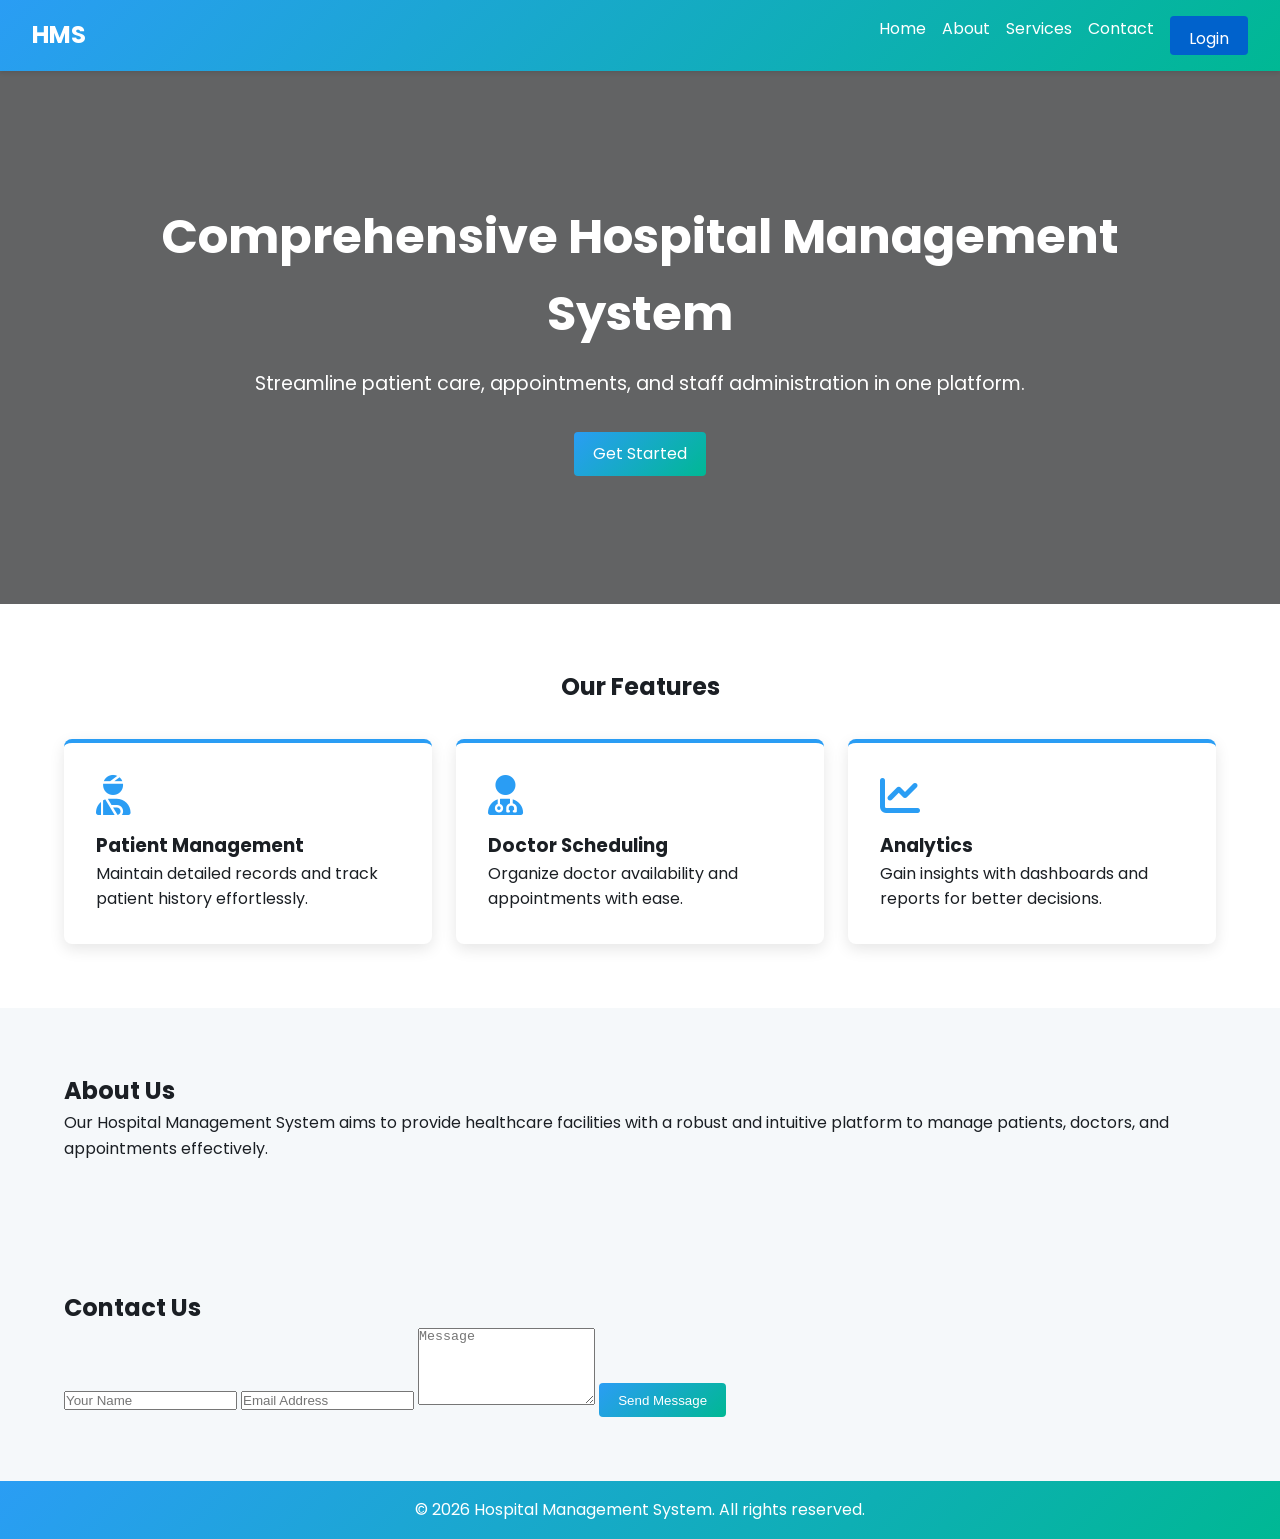
<file: index.html>
<!DOCTYPE html>
<html lang="en">
<head>
    <meta charset="UTF-8">
    <meta http-equiv="X-UA-Compatible" content="IE=edge">
    <meta name="viewport" content="width=device-width, initial-scale=1.0">
    <title>Hospital Management System</title>
    <link rel="preconnect" href="https://fonts.googleapis.com">
    <link rel="preconnect" href="https://fonts.gstatic.com" crossorigin>
    <link href="https://fonts.googleapis.com/css2?family=Poppins:wght@300;400;600&display=swap" rel="stylesheet">
    <link rel="stylesheet" href="https://cdnjs.cloudflare.com/ajax/libs/font-awesome/6.4.0/css/all.min.css">
    <link rel="stylesheet" href="assets/css/styles.css">
</head>
<body>
    <header class="main-header">
        <div class="logo">HMS</div>
        <nav id="nav-menu" class="nav-menu">
            <a href="#home">Home</a>
            <a href="#about">About</a>
            <a href="#services">Services</a>
            <a href="#contact">Contact</a>
            <a href="login.html" class="btn">Login</a>
        </nav>
        <button class="nav-toggle" id="nav-toggle" aria-label="toggle navigation">
            <span class="hamburger"></span>
        </button>
    </header>

    <section id="home" class="hero">
        <div class="container">
            <h1>Comprehensive Hospital Management System</h1>
            <p>Streamline patient care, appointments, and staff administration in one platform.</p>
            <a href="login.html" class="btn btn-primary">Get Started</a>
        </div>
    </section>

    <section id="services" class="services">
        <div class="container">
            <h2>Our Features</h2>
            <div class="service-grid">
                <div class="card reveal">
                    <i class="fa-solid fa-user-injured card-icon"></i>
                    <h3>Patient Management</h3>
                    <p>Maintain detailed records and track patient history effortlessly.</p>
                </div>
                <div class="card reveal">
                    <i class="fa-solid fa-user-doctor card-icon"></i>
                    <h3>Doctor Scheduling</h3>
                    <p>Organize doctor availability and appointments with ease.</p>
                </div>
                <div class="card reveal">
                    <i class="fa-solid fa-chart-line card-icon"></i>
                    <h3>Analytics</h3>
                    <p>Gain insights with dashboards and reports for better decisions.</p>
                </div>
            </div>
        </div>
    </section>

    <section id="about" class="about">
        <div class="container">
            <h2>About Us</h2>
            <p>Our Hospital Management System aims to provide healthcare facilities with a robust and intuitive platform to manage patients, doctors, and appointments effectively.</p>
        </div>
    </section>

    <section id="contact" class="contact">
        <div class="container">
            <h2>Contact Us</h2>
            <form id="contact-form">
                <input type="text" placeholder="Your Name" required>
                <input type="email" placeholder="Email Address" required>
                <textarea placeholder="Message" rows="5" required></textarea>
                <button type="submit" class="btn btn-primary">Send Message</button>
            </form>
        </div>
    </section>

    <footer class="footer">
        <p>&copy; <span id="year"></span> Hospital Management System. All rights reserved.</p>
    </footer>

    <script src="assets/js/main.js"></script>
</body>
</html>
</file>
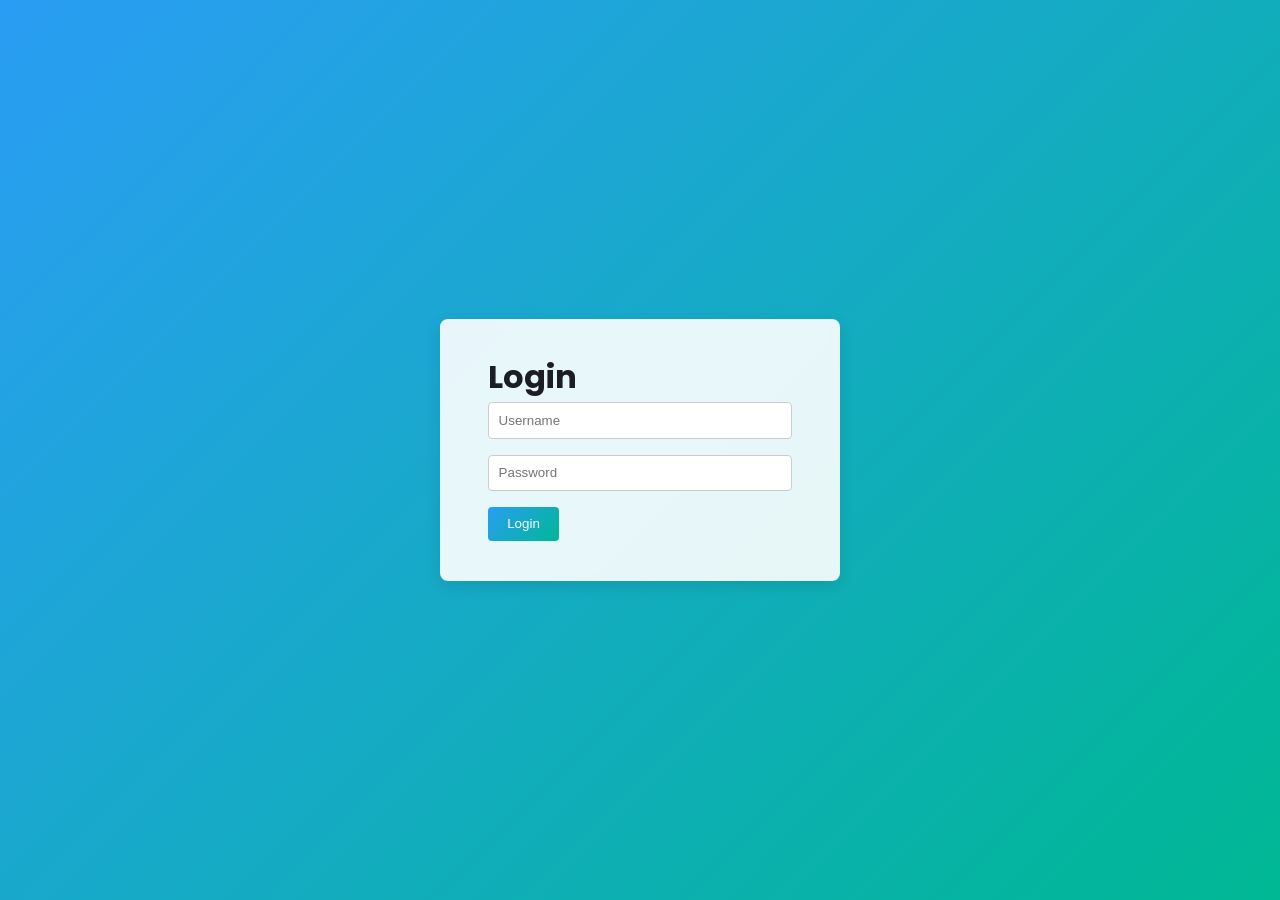
<file: dashboard.html>
<!DOCTYPE html>
<html lang="en">
<head>
    <meta charset="UTF-8">
    <meta name="viewport" content="width=device-width, initial-scale=1.0">
    <title>Dashboard | HMS</title>
    <link rel="preconnect" href="https://fonts.googleapis.com">
    <link rel="preconnect" href="https://fonts.gstatic.com" crossorigin>
    <link href="https://fonts.googleapis.com/css2?family=Poppins:wght@300;400;600&display=swap" rel="stylesheet">
    <link rel="stylesheet" href="https://cdnjs.cloudflare.com/ajax/libs/font-awesome/6.4.0/css/all.min.css">
    <link rel="stylesheet" href="assets/css/styles.css">
</head>
<body>
    <header class="dashboard-header">
        <h1>Hospital Management Dashboard</h1>
        <button id="logout" class="btn">Logout</button>
    </header>
    <main class="dashboard-main">
        <aside class="sidebar">
            <ul>
                <li><a href="#patients" class="active">Patients</a></li>
                <li><a href="#doctors">Doctors</a></li>
                <li><a href="#appointments">Appointments</a></li>
            </ul>
        </aside>
        <section class="content">
            <div id="patients" class="tab active">
                <h2>Patients</h2>
                <form id="patient-form" class="entity-form">
                    <input type="text" id="patient-name" placeholder="Name" required>
                    <input type="number" id="patient-age" placeholder="Age" required>
                    <input type="text" id="patient-gender" placeholder="Gender" required>
                    <button type="submit" class="btn btn-primary">Add Patient</button>
                </form>
                <table class="entity-table">
                    <thead>
                        <tr><th>Name</th><th>Age</th><th>Gender</th><th>Action</th></tr>
                    </thead>
                    <tbody id="patient-table"></tbody>
                </table>
            </div>
            <div id="doctors" class="tab">
                <h2>Doctors</h2>
                <form id="doctor-form" class="entity-form">
                    <input type="text" id="doctor-name" placeholder="Name" required>
                    <input type="text" id="doctor-speciality" placeholder="Speciality" required>
                    <button type="submit" class="btn btn-primary">Add Doctor</button>
                </form>
                <table class="entity-table">
                    <thead>
                        <tr><th>Name</th><th>Speciality</th><th>Action</th></tr>
                    </thead>
                    <tbody id="doctor-table"></tbody>
                </table>
            </div>
            <div id="appointments" class="tab">
                <h2>Appointments</h2>
                <form id="appointment-form" class="entity-form">
                    <input type="text" id="appointment-patient" placeholder="Patient" required>
                    <input type="text" id="appointment-doctor" placeholder="Doctor" required>
                    <input type="date" id="appointment-date" required>
                    <button type="submit" class="btn btn-primary">Add Appointment</button>
                </form>
                <table class="entity-table">
                    <thead>
                        <tr><th>Patient</th><th>Doctor</th><th>Date</th><th>Action</th></tr>
                    </thead>
                    <tbody id="appointment-table"></tbody>
                </table>
            </div>
        </section>
    </main>
    <script type="module" src="assets/js/dashboard.js"></script>
</body>
</html>
</file>
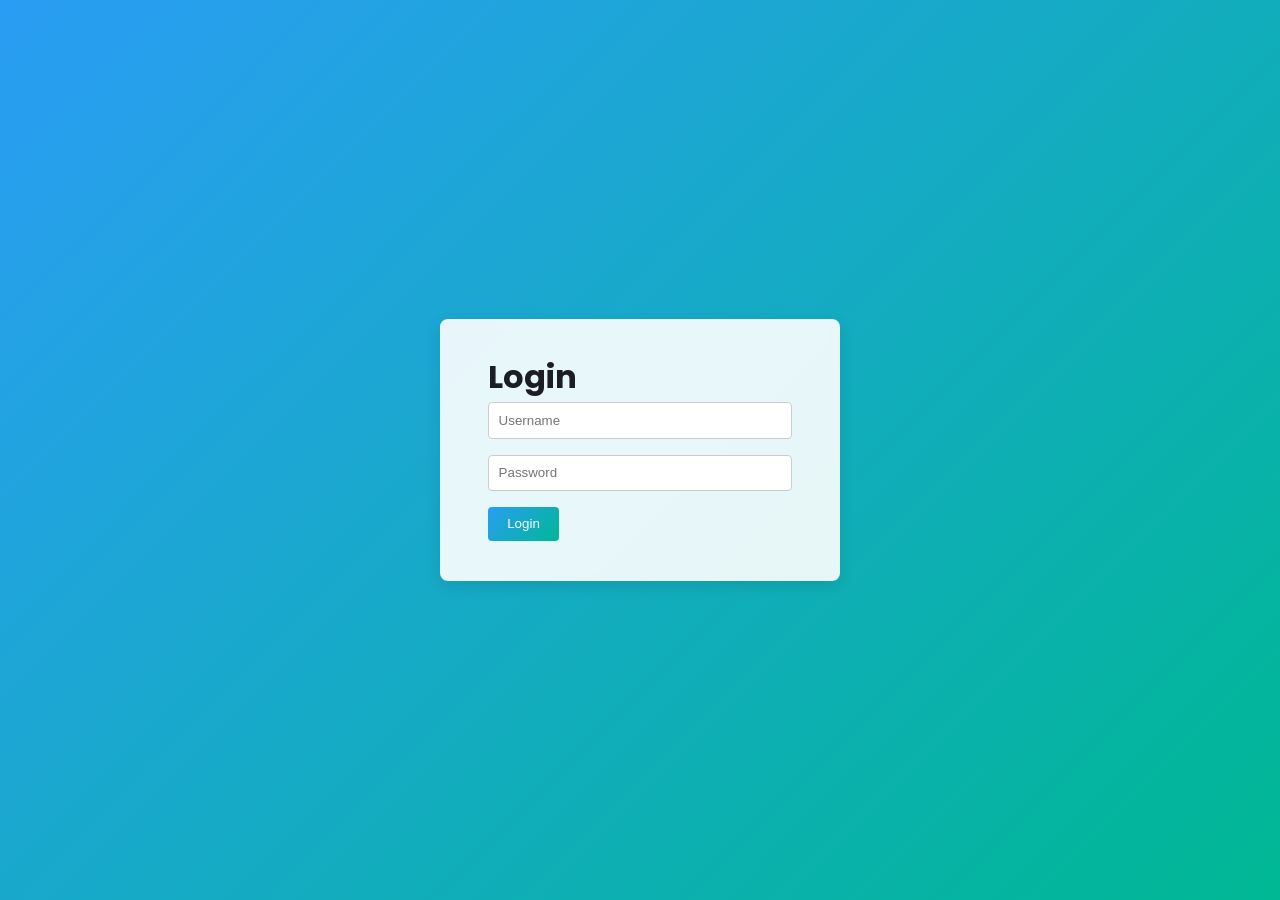
<file: login.html>
<!DOCTYPE html>
<html lang="en">
<head>
    <meta charset="UTF-8">
    <meta name="viewport" content="width=device-width, initial-scale=1.0">
    <title>Login | HMS</title>
    <link rel="preconnect" href="https://fonts.googleapis.com">
    <link rel="preconnect" href="https://fonts.gstatic.com" crossorigin>
    <link href="https://fonts.googleapis.com/css2?family=Poppins:wght@300;400;600&display=swap" rel="stylesheet">
    <link rel="stylesheet" href="https://cdnjs.cloudflare.com/ajax/libs/font-awesome/6.4.0/css/all.min.css">
    <link rel="stylesheet" href="assets/css/styles.css">
</head>
<body class="auth-body">
    <div class="auth-container">
        <h1>Login</h1>
        <form id="login-form" class="auth-form">
            <input type="text" id="username" placeholder="Username" required>
            <input type="password" id="password" placeholder="Password" required>
            <button type="submit" class="btn btn-primary">Login</button>
        </form>
        <p id="login-error" class="error-msg"></p>
    </div>
    <script type="module" src="assets/js/auth.js"></script>
</body>
</html>
</file>
<file: assets/css/styles.css>
:root {
    --primary: #2a9df4;
    --secondary: #0062cc;
    --accent: #00b894;
    --dark: #1b1f24;
    --light: #f5f8fa;
    --gradient: linear-gradient(135deg, #2a9df4 0%, #00b894 100%);
    font-size: 16px;
}

* {
    box-sizing: border-box;
    margin: 0;
    padding: 0;
}

html {
    scroll-behavior: smooth;
}

body {
    font-family: 'Poppins', sans-serif;
    line-height: 1.6;
    color: var(--dark);
    background: var(--light);
}

/* Utility classes */
.btn {
    display: inline-block;
    padding: 0.6rem 1.2rem;
    border: none;
    background: var(--secondary);
    color: #fff;
    text-decoration: none;
    cursor: pointer;
    border-radius: 4px;
    transition: filter 0.3s ease;
}

.btn-primary {
    background: var(--gradient);
}

.btn:hover {
    filter: brightness(0.9);
}

.container {
    width: 90%;
    max-width: 1200px;
    margin: auto;
}

/* Header */
.main-header {
    display: flex;
    justify-content: space-between;
    align-items: center;
    padding: 1rem 2rem;
    background: var(--gradient);
    color: #fff;
    position: sticky;
    top: 0;
    z-index: 1000;
    box-shadow: 0 2px 4px rgba(0,0,0,0.1);
}

.logo {
    font-size: 1.5rem;
    font-weight: bold;
}

.nav-menu {
    display: flex;
    gap: 1rem;
}

.nav-menu a {
    color: #fff;
    text-decoration: none;
    position: relative;
    padding-bottom: 4px;
}

.nav-menu a::after {
    content: '';
    position: absolute;
    left: 0;
    bottom: 0;
    width: 0;
    height: 2px;
    background: #fff;
    transition: width 0.3s ease;
}

.nav-menu a:hover::after {
    width: 100%;
}

.nav-toggle {
    display: none;
    flex-direction: column;
    justify-content: center;
    width: 2rem;
    height: 2rem;
    background: transparent;
    border: none;
    cursor: pointer;
}

.hamburger,
.hamburger::before,
.hamburger::after {
    content: '';
    width: 100%;
    height: 3px;
    background: #fff;
    display: block;
    margin: 4px 0;
    transition: all 0.3s ease;
}

/* Hero Section */
.hero {
    background: linear-gradient(rgba(0,0,0,0.6), rgba(0,0,0,0.6)), url('https://images.unsplash.com/photo-1584433144859-1f1e5b0b98dd?auto=format&fit=crop&w=1600&q=80') center/cover no-repeat;
    color: #fff;
    text-align: center;
    padding: 8rem 0;
}

.hero h1 {
    font-size: 3rem;
    margin-bottom: 1rem;
}

.hero p {
    font-size: 1.2rem;
    margin-bottom: 2rem;
}

.services {
    padding: 4rem 0;
    background: #fff;
}

.services h2 {
    text-align: center;
    margin-bottom: 2rem;
}

.service-grid {
    display: grid;
    grid-template-columns: repeat(auto-fit, minmax(250px, 1fr));
    gap: 1.5rem;
}

.card {
    background: #fff;
    padding: 2rem;
    border-radius: 8px;
    box-shadow: 0 5px 15px rgba(0,0,0,0.1);
    border-top: 4px solid var(--primary);
    transition: transform 0.3s ease, box-shadow 0.3s ease;
}

.card:hover {
    transform: translateY(-5px);
    box-shadow: 0 10px 20px rgba(0,0,0,0.15);
}

.card-icon {
    font-size: 2.5rem;
    color: var(--primary);
    margin-bottom: 1rem;
}

.reveal {
    opacity: 0;
    transform: translateY(20px);
    transition: all 0.6s ease;
}

.reveal.visible {
    opacity: 1;
    transform: translateY(0);
}

.about, .contact {
    padding: 4rem 0;
}


.auth-body {
    background: var(--gradient);
    display: flex;
    justify-content: center;
    align-items: center;
    min-height: 100vh;
    padding: 2rem;
}

.auth-container {
    background: rgba(255,255,255,0.9);
    padding: 2rem 3rem;
    box-shadow: 0 5px 15px rgba(0,0,0,0.1);
    border-radius: 8px;
    width: 100%;
    max-width: 400px;
    backdrop-filter: blur(5px);
}

.auth-form input {
    width: 100%;
    padding: 0.6rem;
    margin-bottom: 1rem;
    border: 1px solid #ccc;
    border-radius: 4px;
}

.error-msg {
    color: red;
    margin-top: 0.5rem;
}

.footer {
    text-align: center;
    padding: 1rem 0;
    background: var(--gradient);
    color: #fff;
}

/* Dashboard */
.dashboard-header {
    display: flex;
    justify-content: space-between;
    align-items: center;
    background: var(--gradient);
    color: #fff;
    padding: 1rem 2rem;
}

.dashboard-main {
    display: flex;
    min-height: calc(100vh - 60px);
}

.sidebar {
    width: 220px;
    background: var(--dark);
    color: #fff;
    box-shadow: 2px 0 5px rgba(0,0,0,0.1);
}

.sidebar ul {
    list-style: none;
}

.sidebar a {
    display: block;
    padding: 1rem;
    color: #fff;
    text-decoration: none;
}

.sidebar a.active,
.sidebar a:hover {
    background: var(--secondary);
}

.content {
    flex: 1;
    padding: 2rem;
    background: var(--light);
}

.entity-form {
    display: flex;
    flex-wrap: wrap;
    gap: 1rem;
    margin-bottom: 1.5rem;
}

.entity-form input {
    flex: 1 1 200px;
    padding: 0.5rem;
    border: 1px solid #ccc;
    border-radius: 4px;
}

.entity-table {
    width: 100%;
    border-collapse: collapse;
    background: #fff;
}

.entity-table th,
.entity-table td {
    border: 1px solid #ccc;
    padding: 0.5rem;
    text-align: left;
}

.entity-table th {
    background: var(--gradient);
    color: #fff;
}

/* Tabs */
.tab { display: none; }
.tab.active { display: block; }

/* Responsive */
@media(max-width: 768px) {
    .nav-menu {
        position: absolute;
        top: 70px;
        left: 0;
        right: 0;
        background: var(--gradient);
        flex-direction: column;
        transform: translateY(-200%);
        transition: transform 0.3s ease;
    }
    .nav-menu.open {
        transform: translateY(0);
    }
    .nav-toggle {
        display: flex;
    }
    .sidebar {
        position: fixed;
        left: -220px;
        top: 60px;
        height: calc(100% - 60px);
        transition: left 0.3s ease;
        z-index: 1000;
    }
    .sidebar.open {
        left: 0;
    }
    .dashboard-main {
        flex-direction: column;
    }
}
</file>
